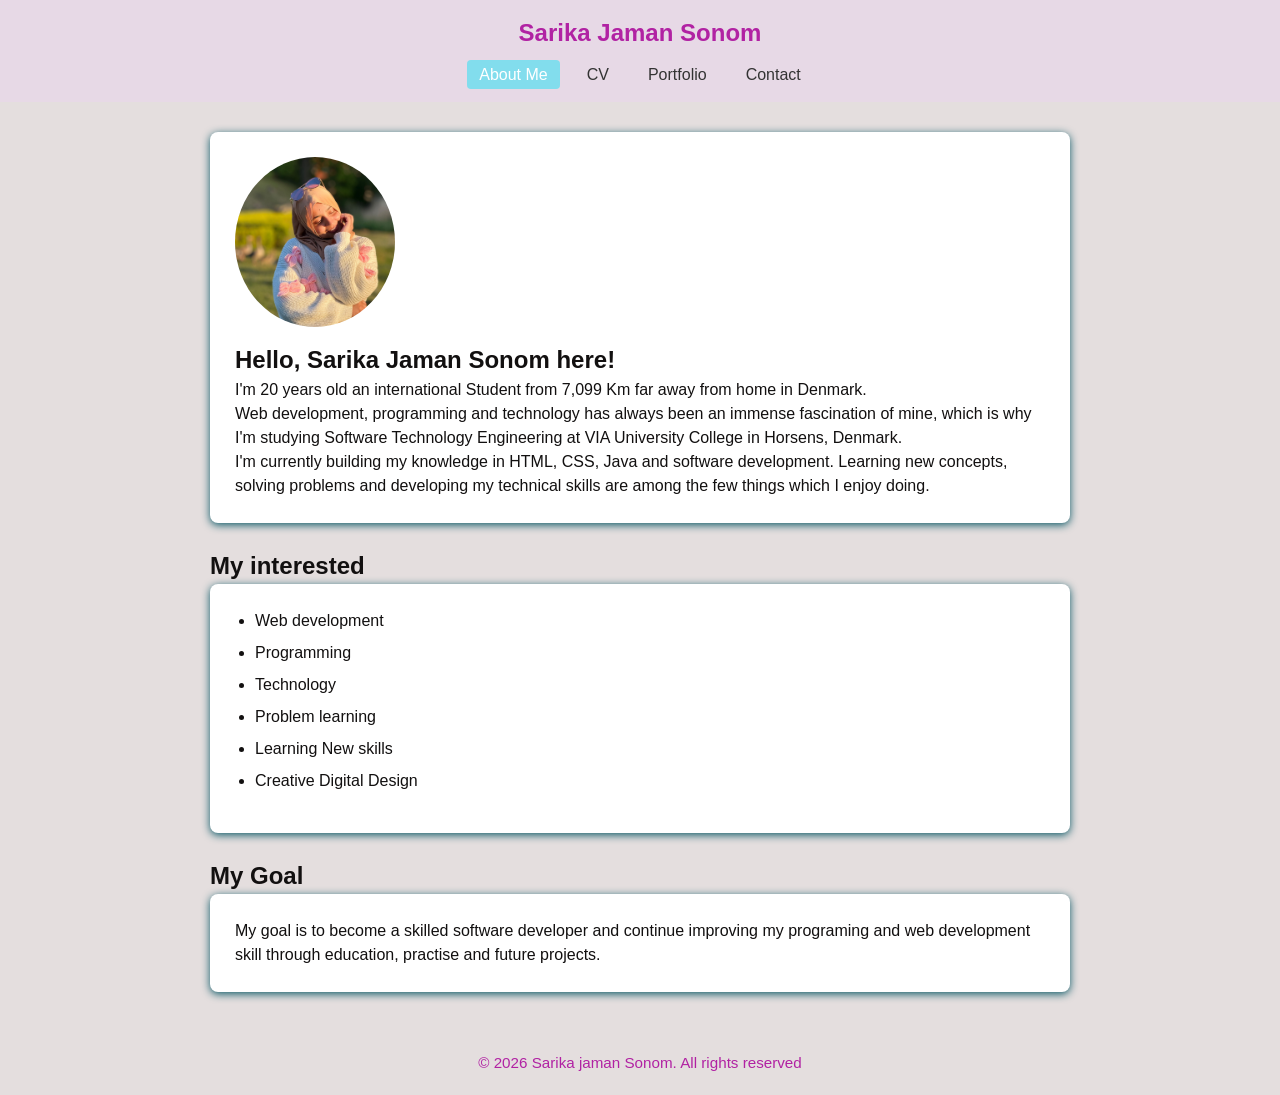
<file: index.html>
<!doctype html>
<html lang="en">
  <head>
    <meta charset="UTF-8" />
    <meta name="viewport" content="width=device-width," intial-scale="1.0" />
    <title>About Me - Sarika Jaman Sonom</title>
    <link rel="stylesheet" href="styles.css" />
  </head>
  <body>
    <header class="navbar">
      <div class="logo">Sarika Jaman Sonom</div>
      <nav>
        <ul>
          <li><a href="index.html" class="active">About Me</a></li>
          <li><a href="cv.html">CV</a></li>
          <li><a href="portfolio.html">Portfolio</a></li>
          <li><a href="contact.html">Contact</a></li>
        </ul>
      </nav>
    </header>
    <main class="container">
      <section class="card profile-section">
        <img
          src="image/profile.jpg"
          width="200"
          alt="Sarika jaman Sonom"
          class="profile-img"
        />
        <h1>Hello, Sarika Jaman Sonom here!</h1>
        <p class="meta">
          I'm 20 years old an international Student from 7,099 Km far away from
          home in Denmark.
        </p>
        <p>
          Web development, programming and technology has always been an immense
          fascination of mine, which is why I'm studying Software Technology
          Engineering at VIA University College in Horsens, Denmark.
        </p>
        <p>
          I'm currently building my knowledge in HTML, CSS, Java and software
          development. Learning new concepts, solving problems and developing my
          technical skills are among the few things which I enjoy doing.
        </p>
      </section>
      <h2>My interested</h2>
      <section class="card">
        <ul class="info-list">
          <li>Web development</li>
          <li>Programming</li>
          <li>Technology</li>
          <li>Problem learning</li>
          <li>Learning New skills</li>
          <li>Creative Digital Design</li>
        </ul>
      </section>
      <h2>My Goal</h2>
      <section class="card">
        <p>
          My goal is to become a skilled software developer and continue
          improving my programing and web development skill through
          education, practise and future projects.
        </p>
      </section>
    </main>
    <footer>
      <p>&copy; 2026 Sarika jaman Sonom. All rights reserved</p>
    </footer>
  </body>
</html>
</file>
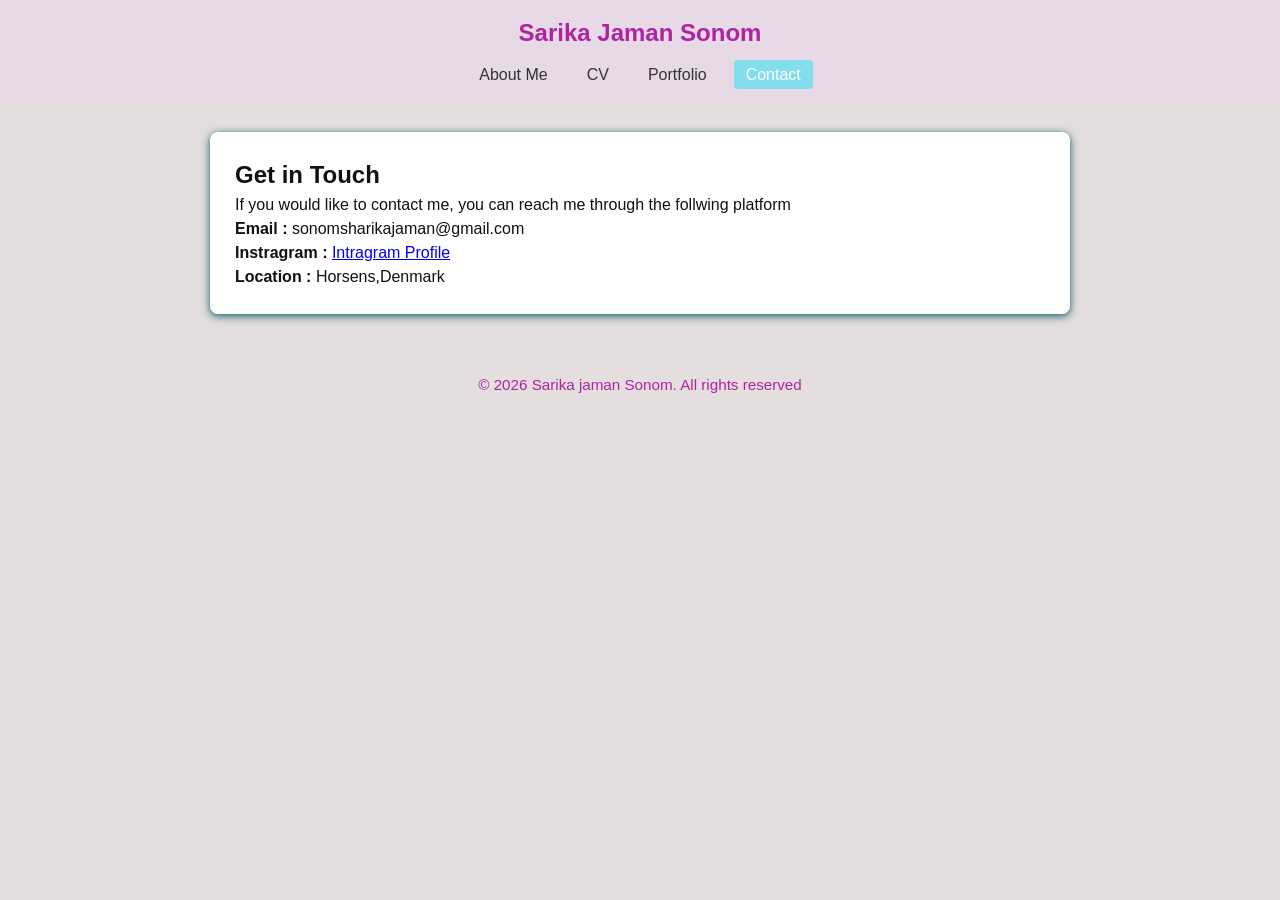
<file: contact.html>
<!DOCTYPE html>
<html lang="en">
    <meta charset="UTF-8" />
    <meta name="viewport" content="width=device-width," intial-scale="1.0" />
    <title>About Me - Sarika Jaman Sonom</title>
    <link rel="stylesheet" href="styles.css" />
  </head>

  <body>
    <header class="navbar">
      <div class="logo">Sarika Jaman Sonom</div>
      <nav>
        <ul>
          <li><a href="index.html" >About Me</a></li>
          <li><a href="cv.html">CV</a></li>
          <li><a href="portfolio.html">Portfolio</a></li>
          <li><a href="contact.html" class="active">Contact</a></li>
        </ul>
      </nav>
    </header>
    <main class="container">
        <section class="card">
            <h1>Get in Touch </h1>
            <p>If you would like to contact me, you can reach me through the follwing platform</p>
            <div class="contact-details">
            <p><strong>Email : </strong>sonomsharikajaman@gmail.com</p>
            <p><strong>Instragram : </strong><a href="https://www.instagram.com/sharikajamansonom?stkn=NDRnZjNhanQyYW5t" target="_blank">Intragram Profile</a></p>
            <p><strong>Location : </strong> Horsens,Denmark</p>


            </div>
        

        </section>
        </main>
        <footer>
      <p>&copy; 2026 Sarika jaman Sonom. All rights reserved</p>
    </footer>

</body>


</html>
</file>
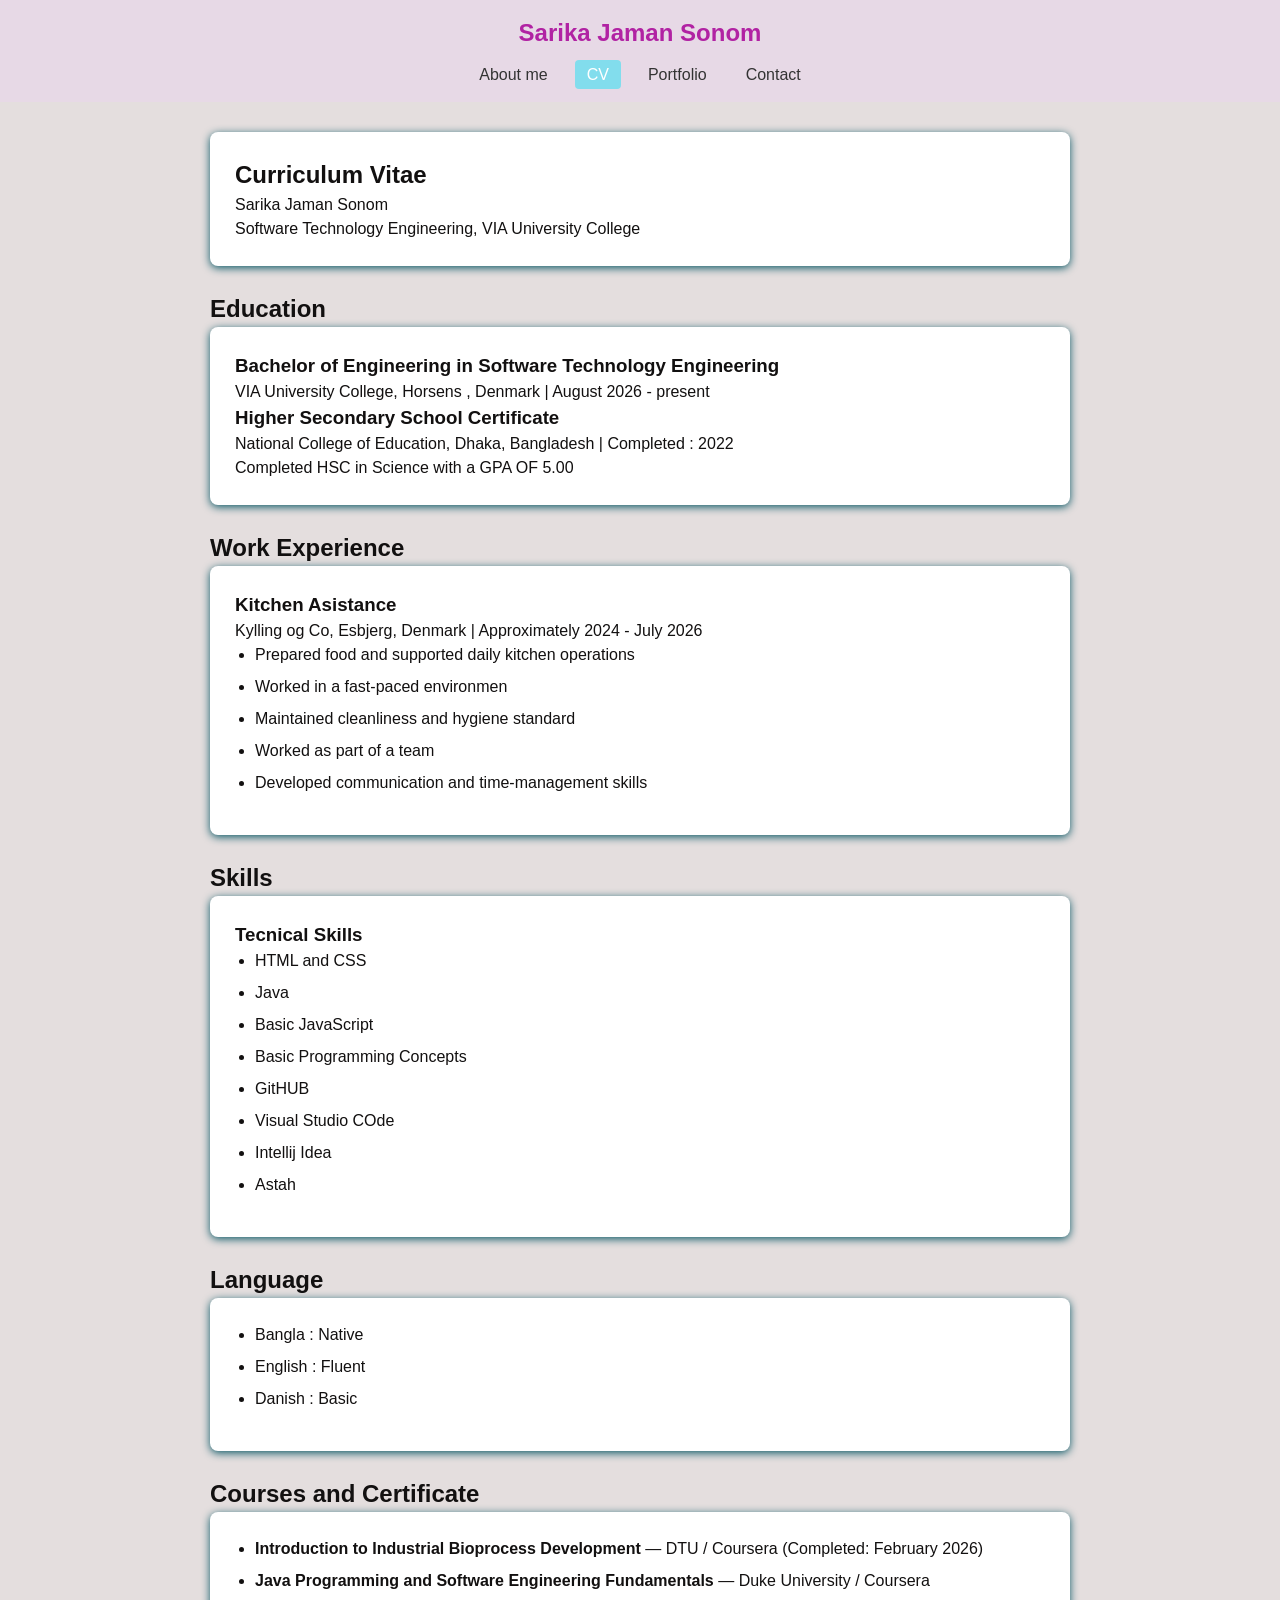
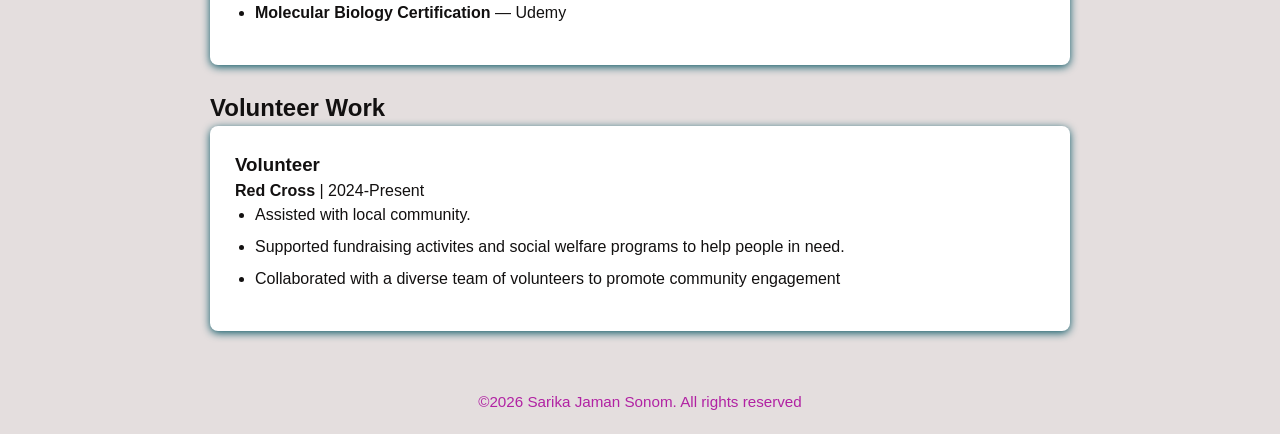
<file: cv.html>
<!doctype html>
<html lang="en">
  <head>
    <meta charset="UTF-8" />
    <meta name="viewport" content="width=device-width, intial-scale=1.0" />
    <title>CV - Sarika Jaman Sonom</title>
    <link rel="stylesheet" href="styles.css" />
  </head>
  <body>
    <header class="navbar">
      <div class="logo">Sarika Jaman Sonom</div>
      <nav>
        <ul>
          <li><a href="index.html">About me</a></li>
          <li><a href="cv.html" class="active">CV</a></li>
          <li><a href="portfolio.html">Portfolio</a></li>
          <li><a href="contact.html">Contact</a></li>
        </ul>
      </nav>
    </header>

    <main class="container">
      <section class="card">
        <h1>Curriculum Vitae</h1>
        <p class="meta">Sarika Jaman Sonom</p>
        <p>Software Technology Engineering, VIA University College</p>
      </section>
      <h2>Education</h2>
      <section class="card">
    
        <div class="CV items">
          <h3>Bachelor of Engineering in Software Technology Engineering</h3>
          <p>
            VIA University College, Horsens , Denmark | August 2026 - present
          </p>
        </div>
        <div class="CV items">
          <h3>Higher Secondary School Certificate</h3>
          <p class="meta"> National College of Education, Dhaka, Bangladesh | Completed : 2022</p>
          <p>Completed HSC in Science with a GPA OF 5.00</p>
        </div>
      </section>

      <h2>Work Experience</h2>
      <section class="card">
        <div class="cv-item">
          <h3>Kitchen Asistance</h3>
          <p class="meta">
            Kylling og Co, Esbjerg, Denmark | Approximately 2024 - July 2026
          </p>
          <ul class="info-list">
            <li>Prepared food and supported daily kitchen operations</li>
            <li>Worked in a fast-paced environmen</li>
            <li>Maintained cleanliness and hygiene standard</li>
            <li>Worked as part of a team</li>
            <li>Developed communication and time-management skills</li>
          </ul>
        </div>
      </section>

      <h2>Skills</h2>
      <div class="skill-grid">
        <article class="card">
          <h3>Tecnical Skills</h3>
          <ul class="Info-list">
            <li>HTML and CSS</li>
            <li>Java</li>
            <li>Basic JavaScript</li>
            <li>Basic Programming Concepts</li>
            <li>GitHUB</li>
            <li>Visual Studio COde</li>
            <li>Intellij Idea</li>
            <li>Astah</li>
          </ul>
        </article>
         <h2>Language</h2>
        <article class="card">

          <ul class="info-list">
            <li>Bangla : Native</li>
            <li>English : Fluent</li>
            <li>Danish : Basic</li>
          </ul>
        </article>
      </div>

      <h2>Courses and Certificate</h2>
      <section class="card">
        <ul class="infolist">
          <li>
            <strong>Introduction to Industrial Bioprocess Development</strong> —
            DTU / Coursera (Completed: February 2026)
          </li>
          <li>
            <strong
              >Java Programming and Software Engineering Fundamentals</strong
            >
            — Duke University / Coursera
          </li>
          <li><strong>Molecular Biology Certification</strong> — Udemy</li>
        </ul>
      </section> 

       <h2>Volunteer Work</h2>
       <section class="card">
        
         <article>
            <h3>Volunteer</h3>
             <p><strong>Red Cross </strong> | 2024-Present</p>
             <ul>
                <li>Assisted with local community.</li>
                <li>Supported fundraising activites and social welfare programs to help people in need.</li>
                <li>Collaborated with a diverse team of volunteers to promote community engagement</li>
             </ul>
        

         </article>

       </section>


    </main>

    <footer>
      <p>&copy;2026 Sarika Jaman Sonom. All rights reserved</p>
    </footer>
  </body>
</html>
</file>
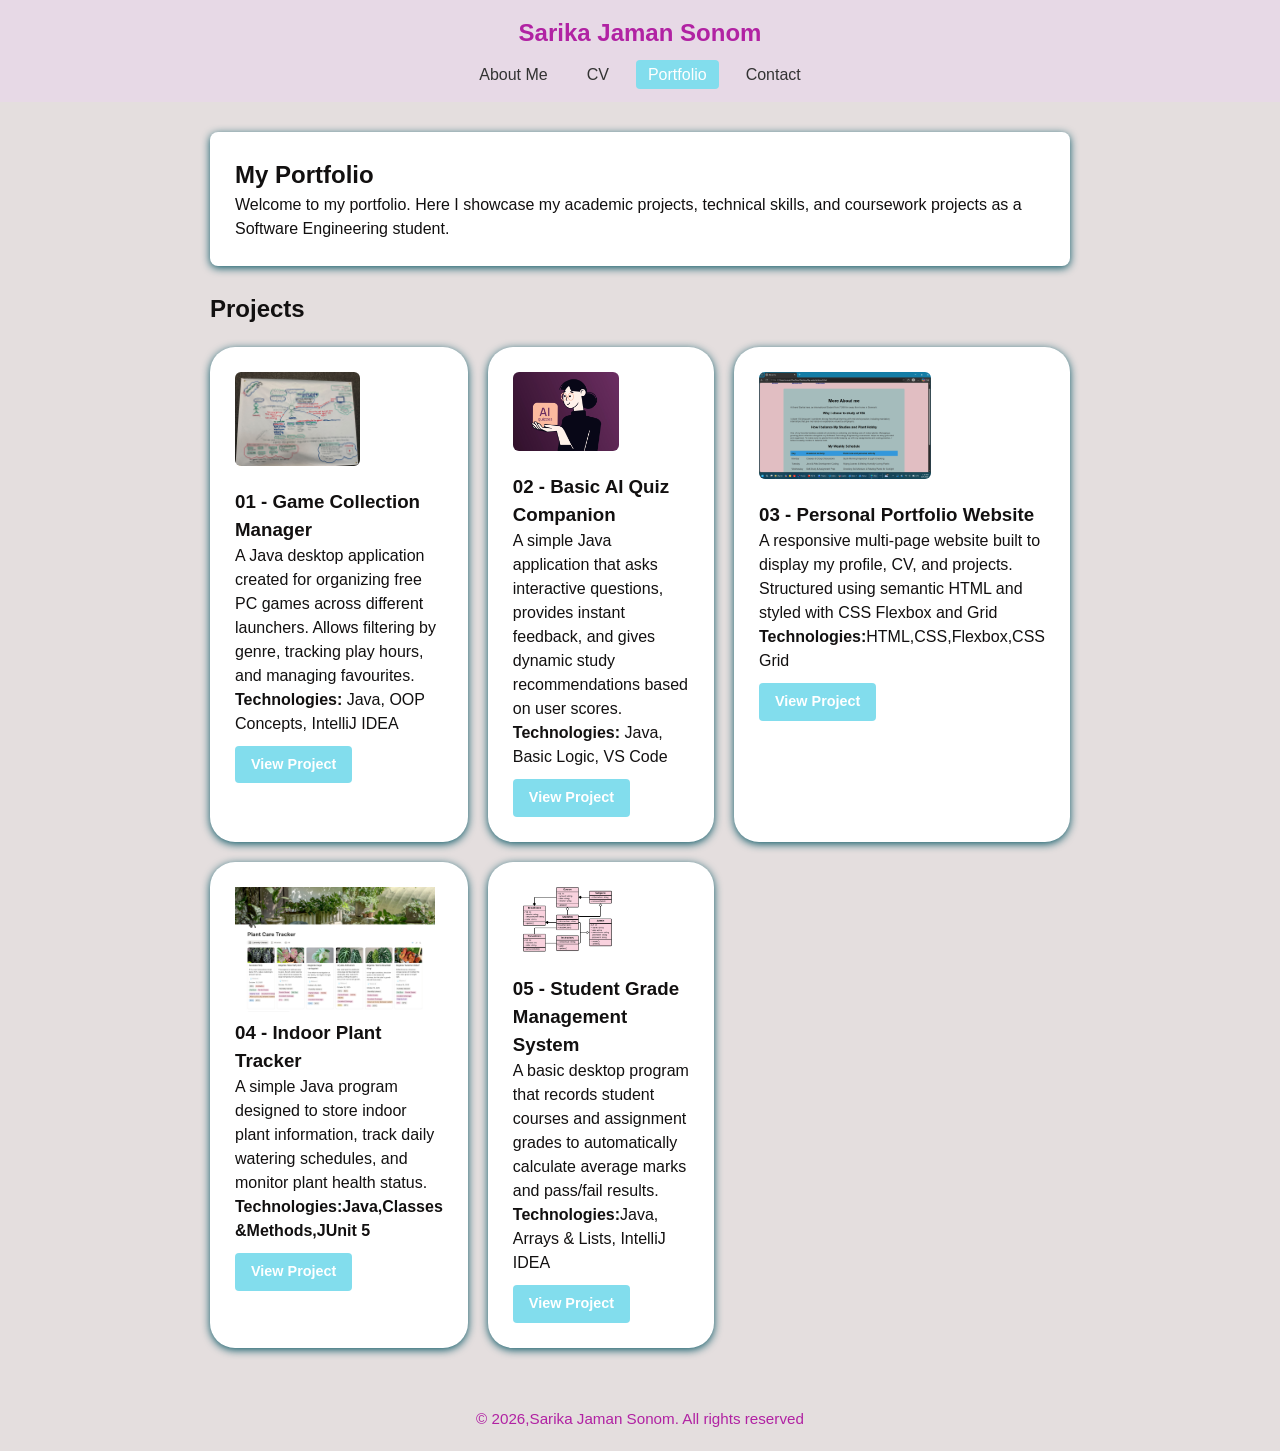
<file: portfolio.html>
<!DOCTYPE html>
<html lang="en">
    <head>
        <meta=charset"UTF-8">
        <meta name="viewport" content="width=device-width," initial-scale="1.0"/>
        <title>Portfolio - Sarika Jaman Sonom</title>
        <link rel="stylesheet" href="styles.css">

    </head>
    <body>
        <header class="navbar">
            <div class="logo">Sarika Jaman Sonom</div>
            <nav>
                <ul>
                    <li><a href="index.html" >About Me</a></li>
                    <li><a href="cv.html">CV</a></li>
                    <li><a href="portfolio.html" class="active">Portfolio</a></li>
                    <li><a href="contact.html">Contact</a></li>

                </ul>

            </nav>

        </header>
        <main class="container">
            <section class="card">
                <h1>My Portfolio</h1>
                <p>Welcome to my portfolio. Here I showcase my academic projects, technical skills, and coursework projects as a Software Engineering student.</p>

            </section>
        
      <!--project 1-->
    
        <h2>Projects</h2>
        <div class="portfolio-grid">
            <article class="project-card project-a">
                <img src="image/project1.jpg" width="300" alt="Game Cpllection Manager Interface image" class="project-img">
                <h3>01 - Game Collection Manager</h3>
                 <p>A Java desktop application created for organizing free PC games across different launchers. Allows filtering by genre, tracking play hours, and managing favourites.</p>
               <p><strong>Technologies:</strong> Java, OOP Concepts, IntelliJ IDEA</p>
               <a href="#" class="btn">View Project</a>


              </article>


              <!---project 2-->
              <article class="project-card project-b">
                <img src="image/project2.jpg" width="200" alt="Basic AI Quiz COmpanion screenshot" class="project-img">
                <h3>02 - Basic AI Quiz Companion</h3>
               <p>A simple Java application that asks interactive questions, provides instant feedback, and gives dynamic study recommendations based on user scores.</p>
               <p><strong>Technologies:</strong> Java, Basic Logic, VS Code</p>
               <a href="#" class="btn">View Project</a>
     
              </article>
              <!---project 3-->
              <article class="project-card project-c">
                <img src="image/project3.jpg" width="200" alt="personal portfolio website image" class="project-img">
                <h3>03 - Personal Portfolio Website </h3>
                <p>A responsive multi-page website built to display my profile, CV, and projects. Structured using semantic HTML and styled with CSS Flexbox and Grid</p>
                <p><strong>Technologies:</strong>HTML,CSS,Flexbox,CSS Grid</p>
                <a href="#" class="btn">View Project</a>

              </article>
              <!----project 4-->
              <article class="project-card project-d">
              <img src="image/project4.jpg" width="200" alt="Indoor Plant care tracker project image">
              <h3>04 - Indoor Plant Tracker </h3>
              <p>A simple Java program designed to store indoor plant information, track daily watering schedules, and monitor plant health status.</p>
              <p><strong>Technologies:Java,Classes &amp;Methods,JUnit 5</strong></p>
              <a href="#" class="btn">View Project</a>


              </article>

              <article class="project-card project-e">
                <!---project 5--->
                <img src="image/project5.jpg" width="200" alt="Student Grade Management System image" class="project-img">
                <h3>05 - Student Grade Management System</h3>
                <p>A basic desktop program that records student courses and assignment grades to automatically calculate average marks and pass/fail results.</p>
                <p><strong>Technologies:</strong>Java, Arrays &amp; Lists, IntelliJ IDEA</p>
                <a href="#" class="btn">View Project</a>

              </article>

        </div>
        </main>

        <footer>
            <p>&copy; 2026,Sarika Jaman Sonom. All rights reserved</p>

        </footer>

    </body>

</html>
</file>
<file: styles.css>
* {
  margin: 0;
  padding: 0;
  box-sizing: border-box;
}
:root {
  --background-color: rgb(228, 222, 222);
  --primary-color: rgb(231, 217, 230);
  --accent-color: rgb(130, 221, 237);
  --text-color: rgb(18, 16, 16);
}

body {
  font-family: "Segoe UI", Tahoma, Geneva, Verdana, sans-serif;
  line-height: 1.5;
  background-color: var(--background-color);
  color: var(--text-color);
}

.navbar {
  background-color: var(--primary-color);
  padding: 15px 20px;
  display: flex;
  flex-direction: column;
  align-items: center;
  gap: 12px;
}
.navbar .logo {
  color: rgb(177, 34, 163);
  font-size: 1.5rem;
  font-weight: bold;
}
.navbar nav ul {
  list-style: none;
  display: flex;
  gap: 15px;
}
.navbar nav a {
  color: #333333;
  text-decoration: none;
  padding: 6px 12px;
  border-radius: 4px;
  font-weight: 500;
}
.navbar nav a:hover,
.navbar nav a.active {
  background-color: var(--accent-color);
  color: #ffffff;
}
.container {
  max-width: 900px;
  margin: 30px auto;
  padding: 0 20px;
}
.card {
  background-color: #ffffff;
  padding: 25px;
  margin-bottom: 25px;
  border-radius: 8px;
  box-shadow: 0 2px 8px rgb(11, 88, 102);
}
.profile-img {
  width: 160px;
  height: 170px;
  border-radius: 70%;
  object-fit: cover;
  display: block;
  margin-bottom: 15px;
}
.project-img {
  width: 60%;
  max-width: 350px;
  height: auto;
  border-radius: 6px;
  margin-bottom: 15px;
}

.portfolio-grid {
  display: flex;
  flex-direction: column;
  gap: 50px;
  margin-top: 20px;
}
.project-card {
  background-color: #ffffff;
  padding: 25px;
  border-radius: 25px;
  box-shadow: 0 2px 8px rgb(11, 88, 102);
}
.profile-card p {
  margin-bottom: 10px;
  line-height: 1.5;
}

.btn {
  display: inline-block;
  padding: 8px 16px;
  background-color: var(--accent-color);
  color: #ffffff;
  text-decoration: none;
  border-radius: 4px;
  font-size: 0.9rem;
  font-weight: 600;
  margin-top: 10px;
  transition: background-color 0.3s ease;
}
.btn:hover {
  background-color: var(--primary-color);
}
.card ul {
  padding-left: 20px;
  margin-bottom: 15px;
}
.card ul li {
  margin-bottom: 8px;
}
footer {
  text-align: center;
  padding: 20px;
  color: rgb(177, 34, 163);
  font-size: 0.95rem;
  margin-top: 40px;
}
.project-a {
  grid-area: a;
}
.project-b {
  grid-area: b;
}
.project-c {
  grid-area: c;
}
.project-d {
  grid-area: d;
}
.project-e {
  grid-area: e;
}

@media (min-width: 768px) {
  .portfolio-grid {
    display: grid;
    grid-template-columns: repeat(4, 1fr);
    grid-template-areas:
      " a a b b"
      "c c d d "
      "e e e e";
    gap: 20px;
  }
}

@media (min-width: 1024px) {
  .portfolio-grid {
    display: grid;
    grid-template-columns: repeat(3, 1fr);
    grid-template-areas:
      "a b c"
      "d e .";
    gap: 20px;
  }
}
</file>
